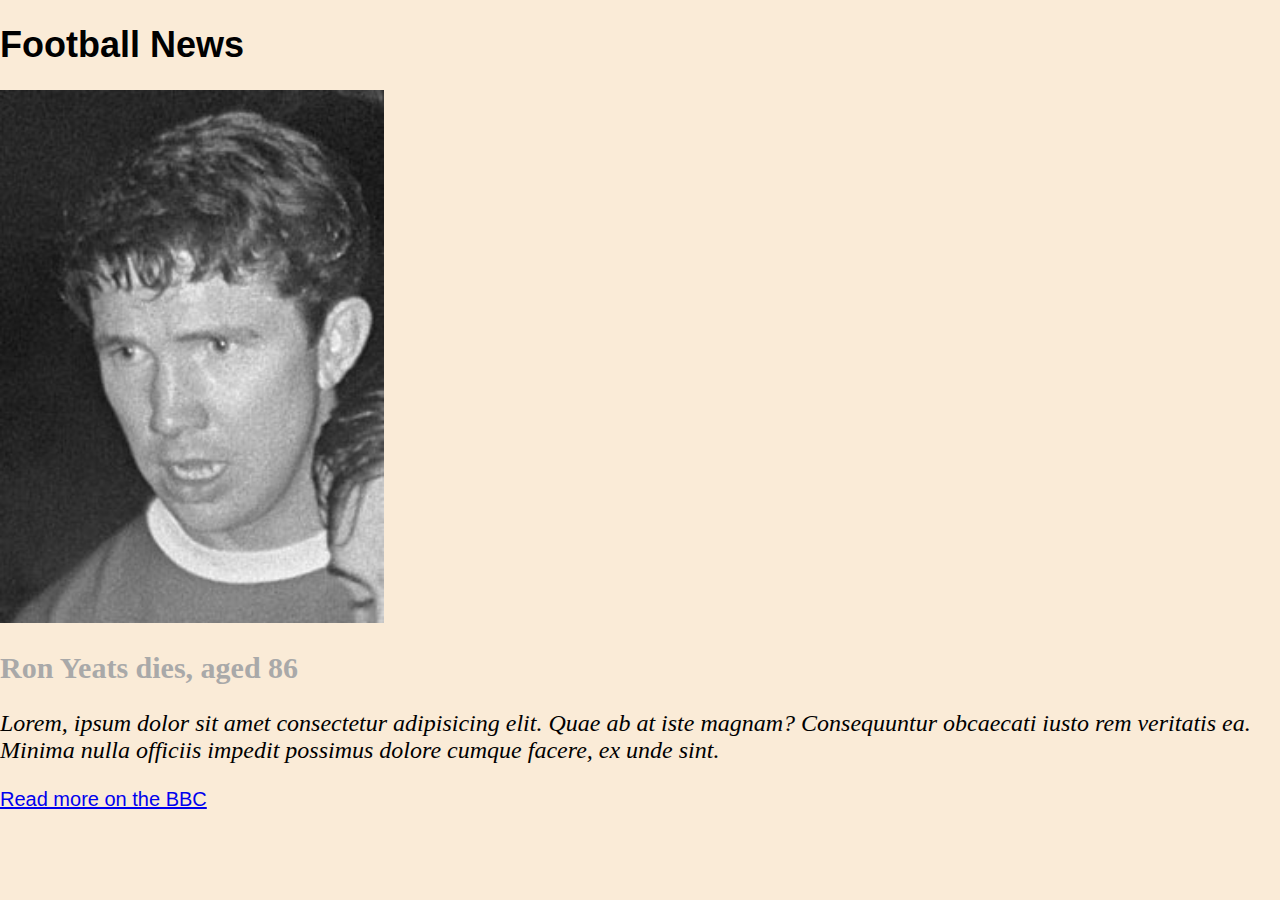
<file: week-1/day-1/activities/activity-1/index.html>
<!DOCTYPE html>
<html lang="en">
<head>
  <meta charset="UTF-8">
  <meta name="viewport" content="width=device-width, initial-scale=1.0">
  <title>Activity 1</title>
  <link rel="stylesheet" href="style.css">
</head>
<body>
  <h1>Football News</h1>

  <img src="./images/Ron_Yeats_1966.jpg" alt="A picture of Ron Yeats from 1966">
  
  
  <h2 class="subheading">Ron Yeats dies, aged 86</h2>
  
  <p id="lede">
    Lorem, ipsum dolor sit amet consectetur adipisicing elit. Quae ab at iste magnam? Consequuntur obcaecati iusto rem veritatis ea. Minima nulla officiis impedit possimus dolore cumque facere, ex unde sint.
  </p>
  <p>
    <a href="https://www.bbc.co.uk/sport/football/articles/c62348nw4yqo" target="_blank">Read more on the BBC</a>
  </p>
</body>
</html>
</file>
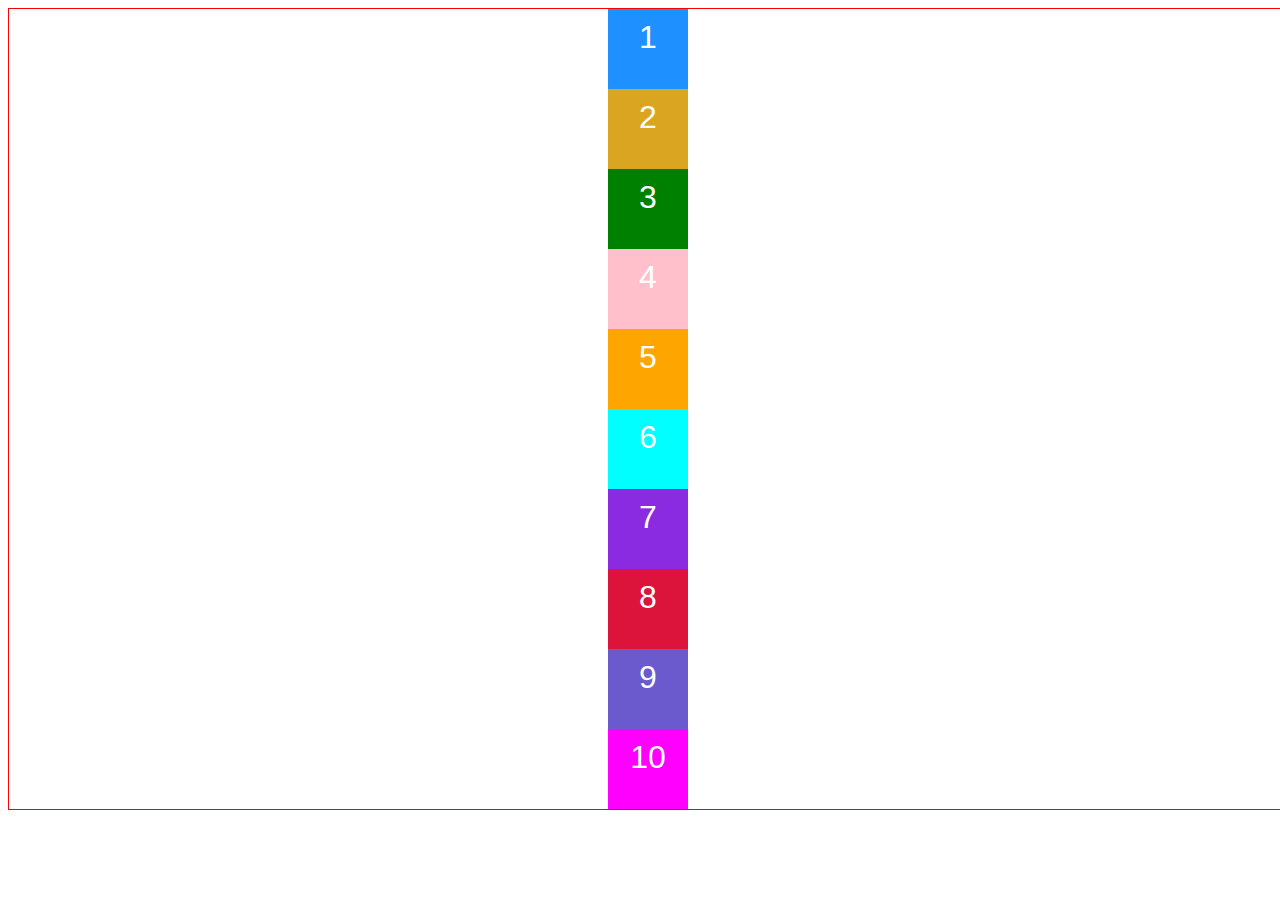
<file: week-1/day-2/activities/flexbox_demo_boxes/index.html>
<!DOCTYPE html>
<html lang="en">
<head>
  <meta charset="UTF-8">
  <meta name="viewport" content="width=device-width, initial-scale=1.0">
  <link rel="stylesheet" href="style.css">
  <title>flex boxes</title>
</head>
<body>
  <div class="container">
    <div class="box box1">1</div>
    <div class="box box2">2</div>
    <div class="box box3">3</div>
    <div class="box box4">4</div>
    <div class="box box5">5</div>
    <div class="box box6">6</div>
    <div class="box box7">7</div>
    <div class="box box8">8</div>
    <div class="box box9">9</div>
    <div class="box box10">10</div>
  </div>
</body>
</html>
</file>
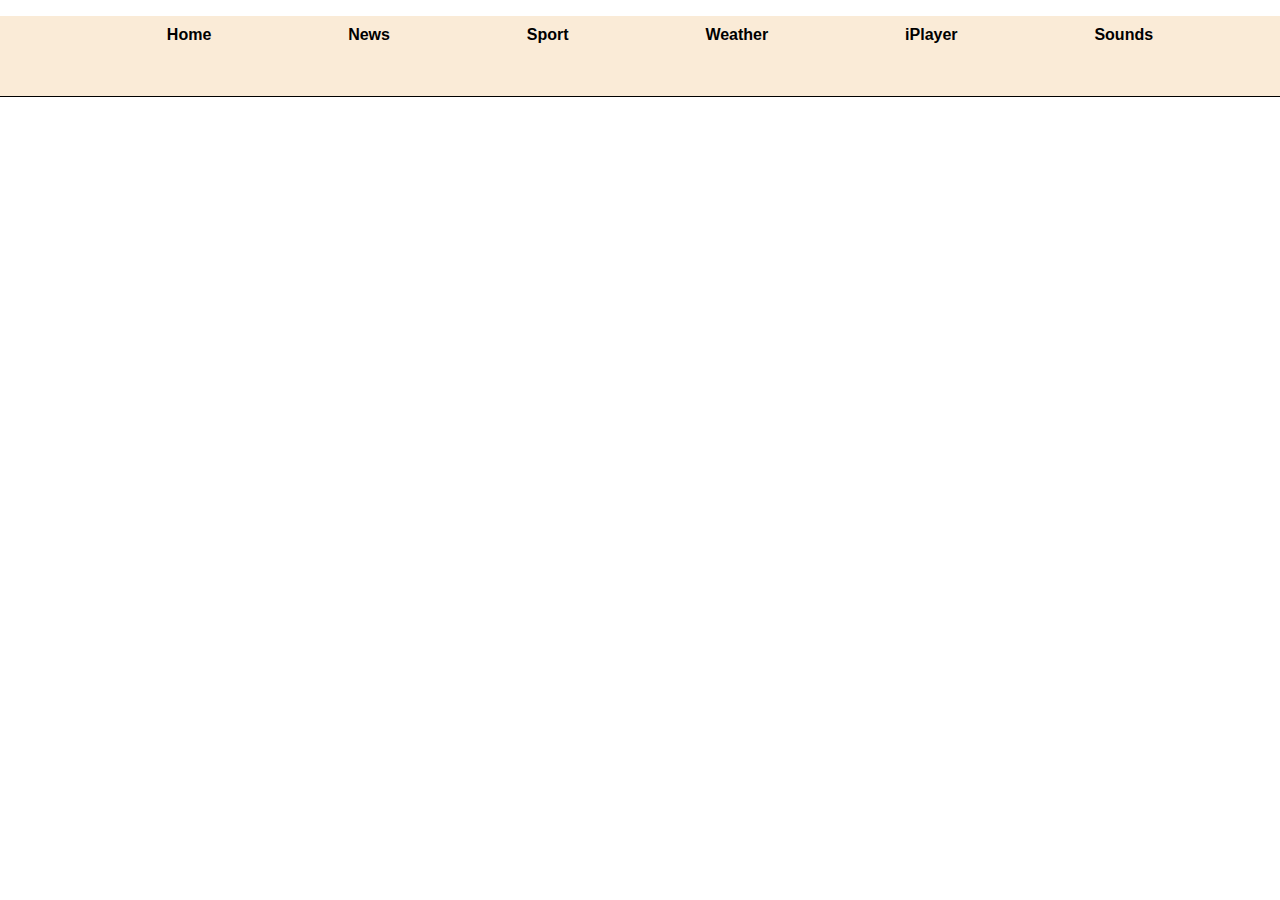
<file: week-1/day-2/activities/navbar/index.html>
<!DOCTYPE html>
<html lang="en">
<head>
  <meta charset="UTF-8">
  <meta name="viewport" content="width=device-width, initial-scale=1.0">
  <link rel="stylesheet" href="style.css">
  <title>Flexbox Demo</title>
</head>
<body>
  <div class="container">
    <ul>
      <li><a href="#">Home</a></li>
      <li><a href="#">News</a></li>
      <li><a href="#">Sport</a></li>
      <li><a href="#">Weather</a></li>
      <li><a href="#">iPlayer</a></li>
      <li><a href="#">Sounds</a></li>
    </ul>
  </div>
</body>
</html>
</file>
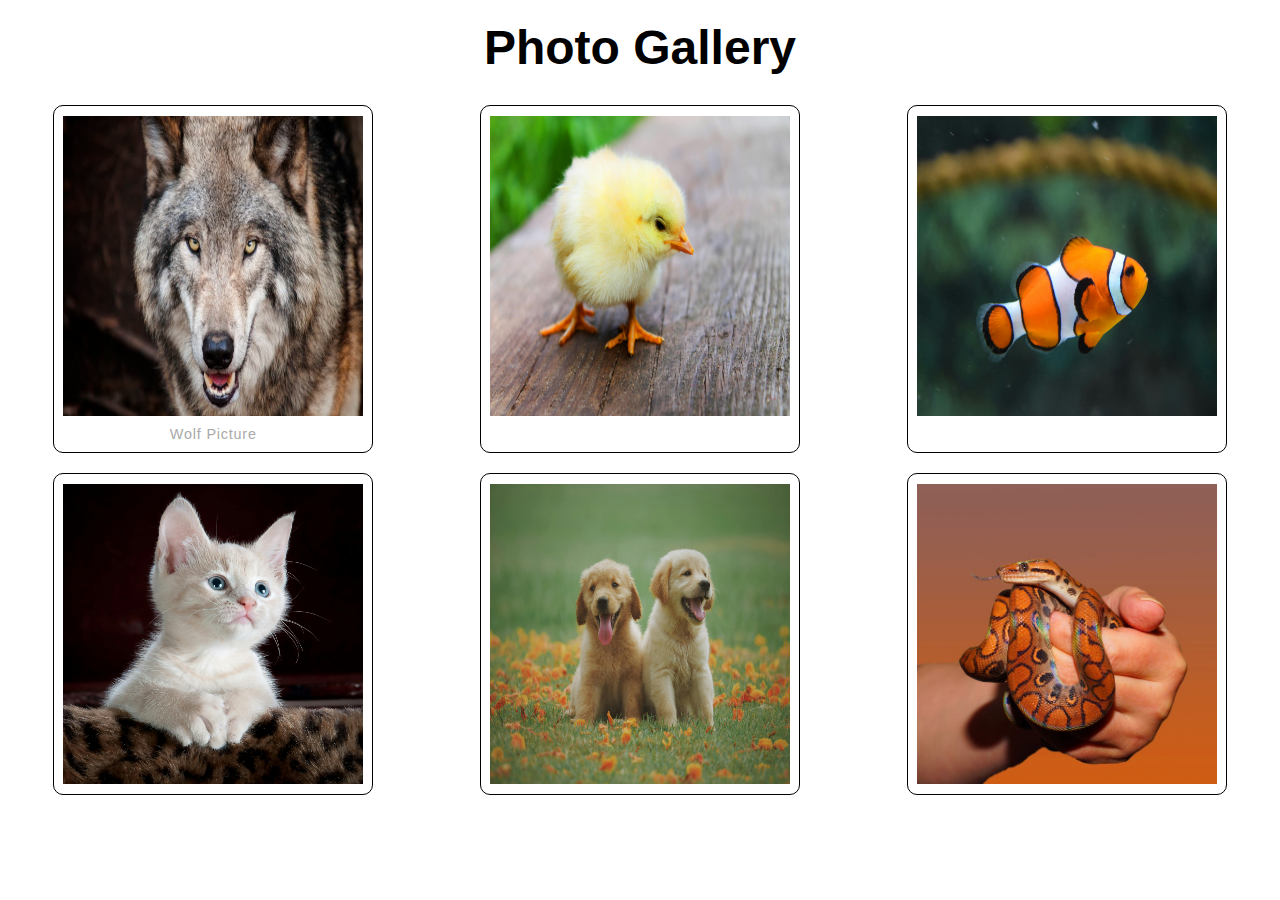
<file: week-1/day-2/activities/photo_gallery/index.html>
<!DOCTYPE html>
<html lang="en">
<head>
  <meta charset="UTF-8">
  <meta name="viewport" content="width=device-width, initial-scale=1.0">
  <link rel="stylesheet" href="style.css">
  <title>Photo Gallery</title>
</head>
<body>
  <header>
    <h1>Photo Gallery</h1>
  </header>
  <div class="container">
    
    <div class="photo"><img src="./images/wolf.jpg" alt="wolf">
    <p class="caption">Wolf Picture</p></div>
    <div class="photo"><img src="./images/chick.jpg" alt="chick"></div>
    <div class="photo"><img src="./images/fish.jpg" alt="fish"></div>
    <div class="photo"><img src="./images/kitten.jpg" alt="kitten"></div>
    <div class="photo"><img src="./images/puppies.jpg" alt="puppies"></div>
    <div class="photo"><img src="./images/snake.jpg" alt=""></div>
  </div>
</body>
</html>
</file>
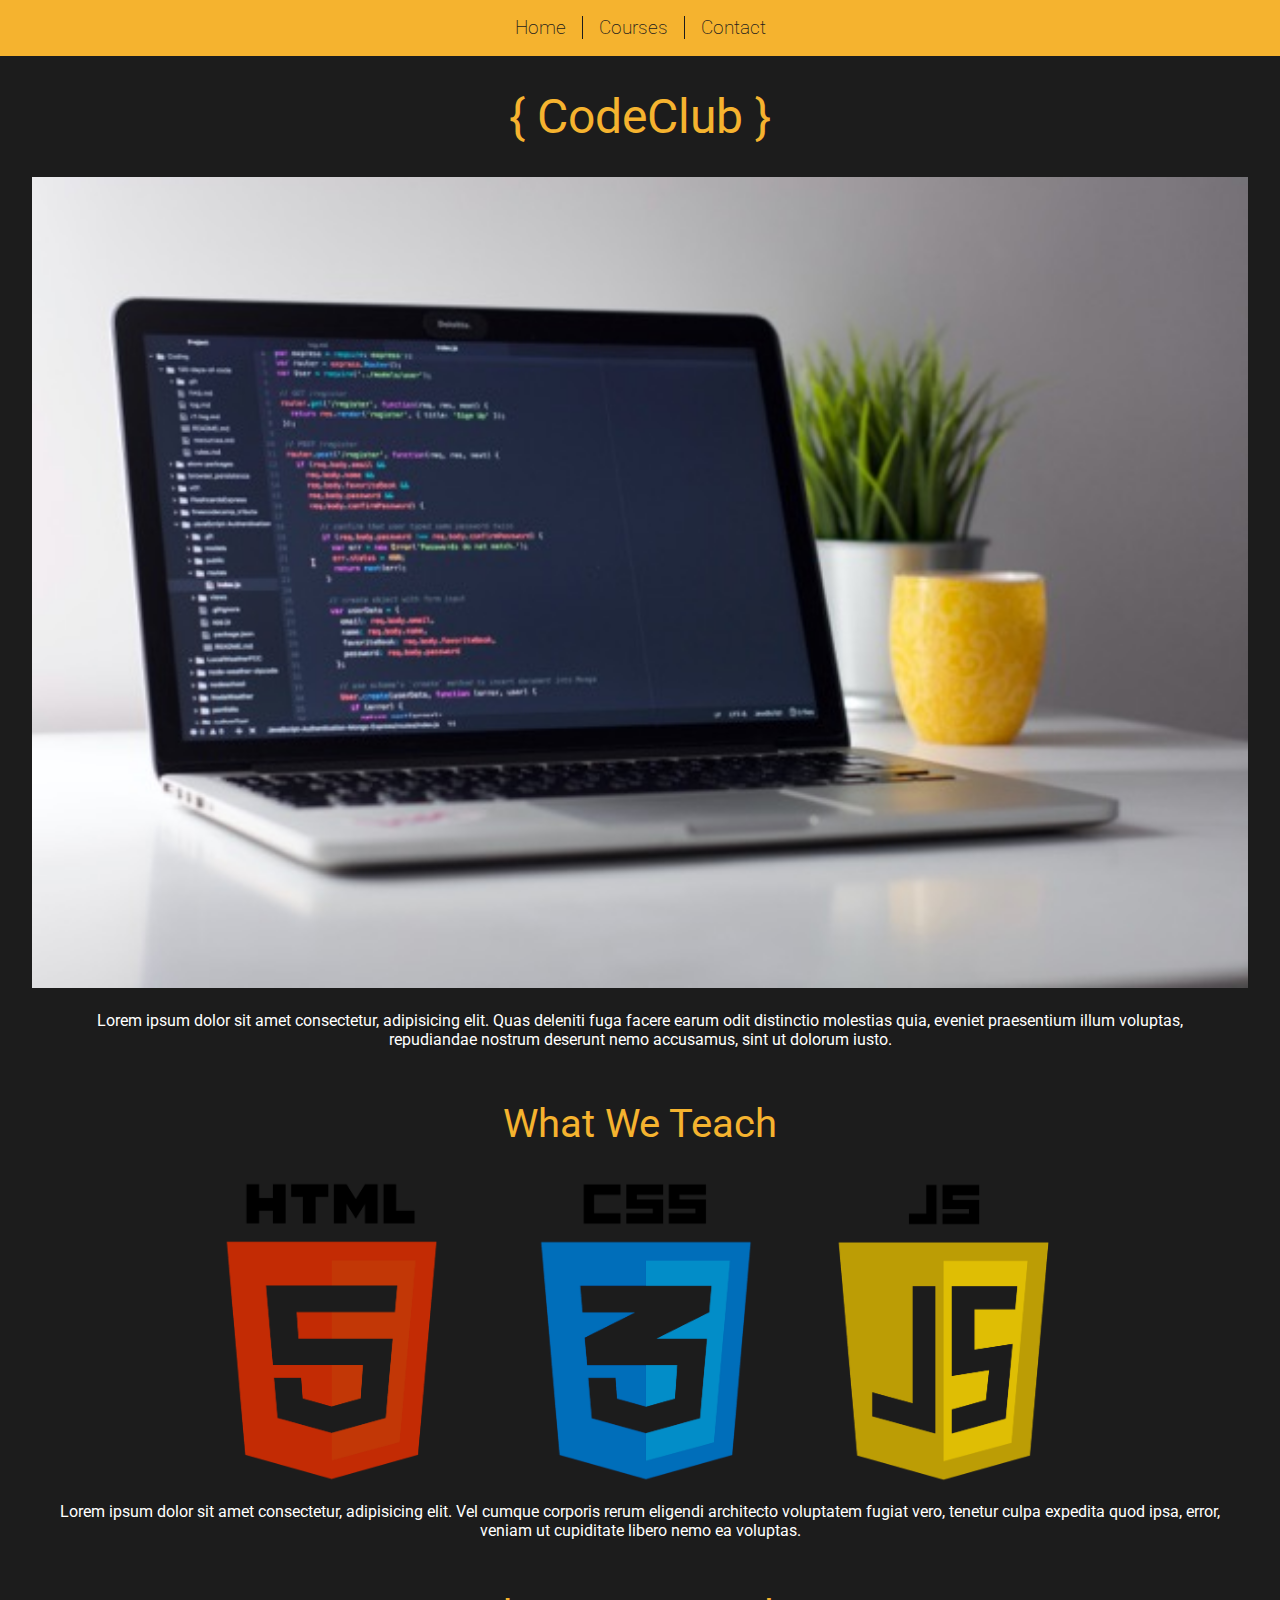
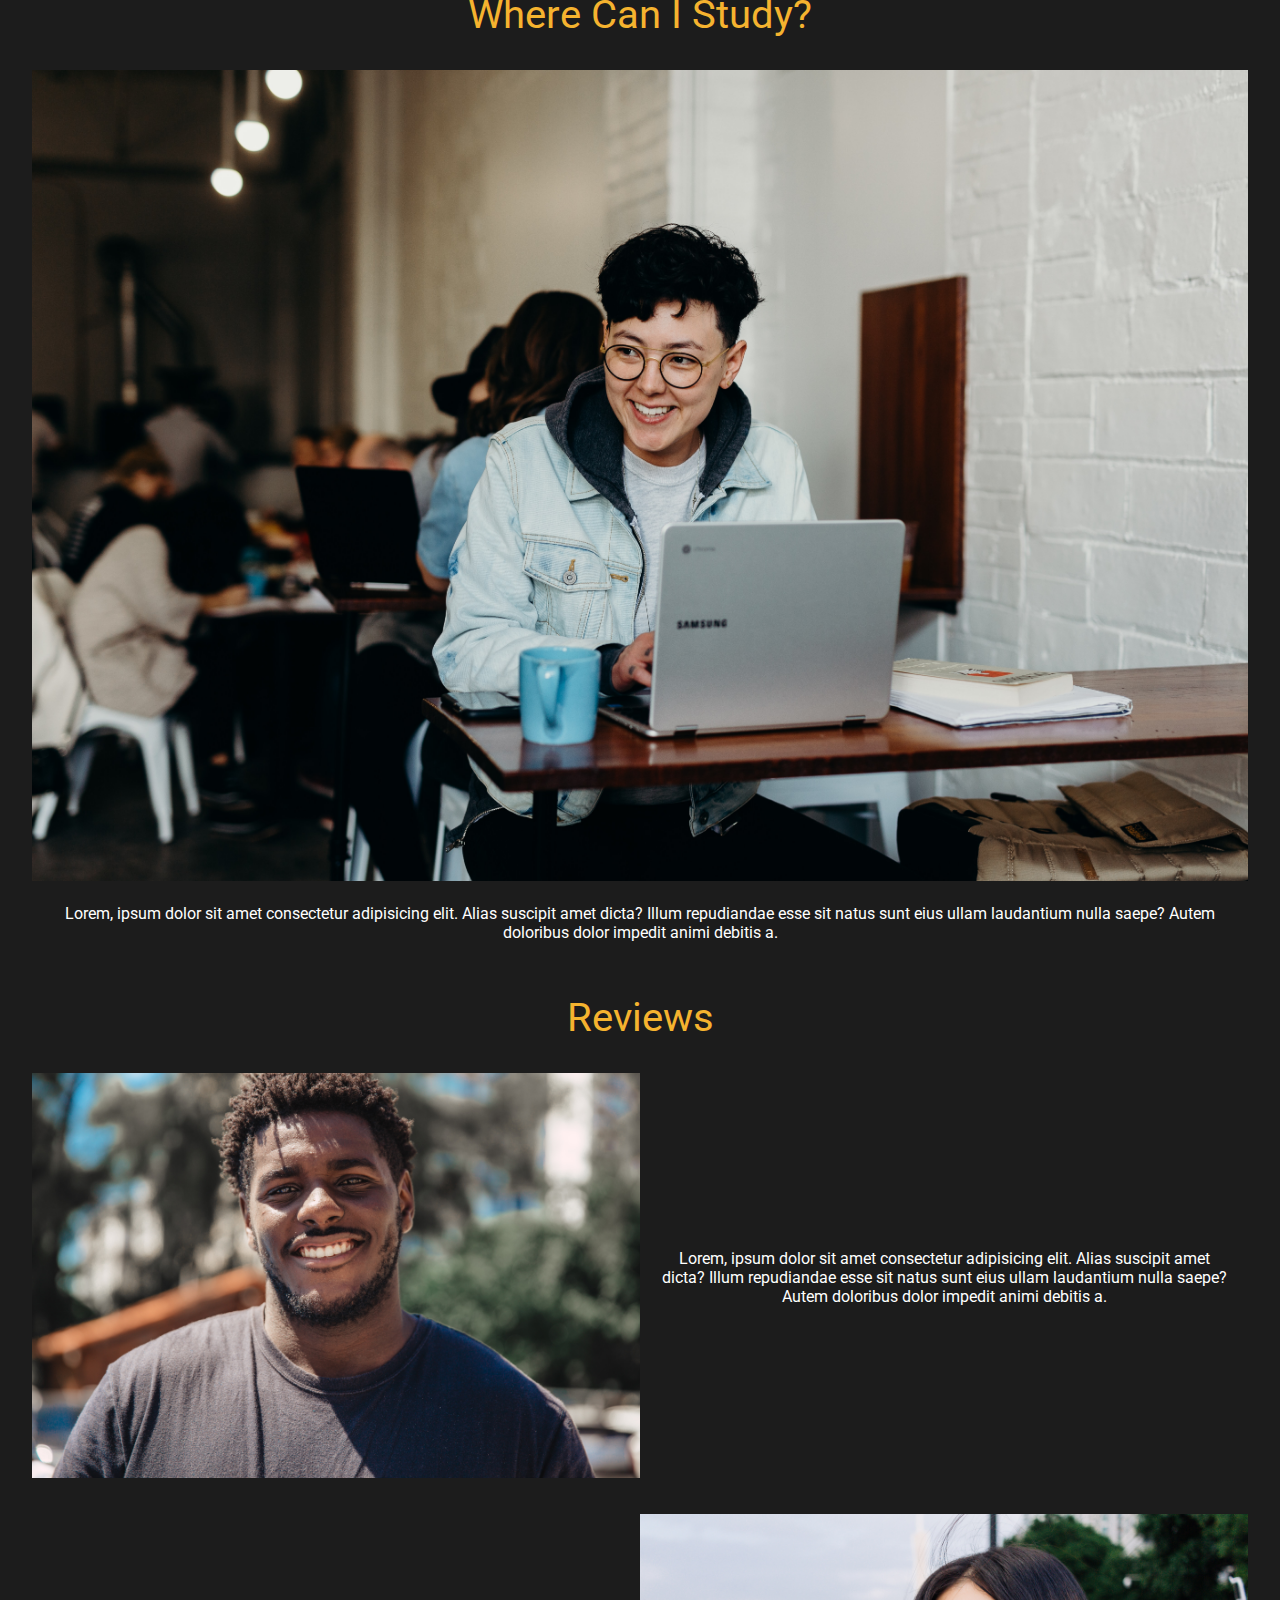
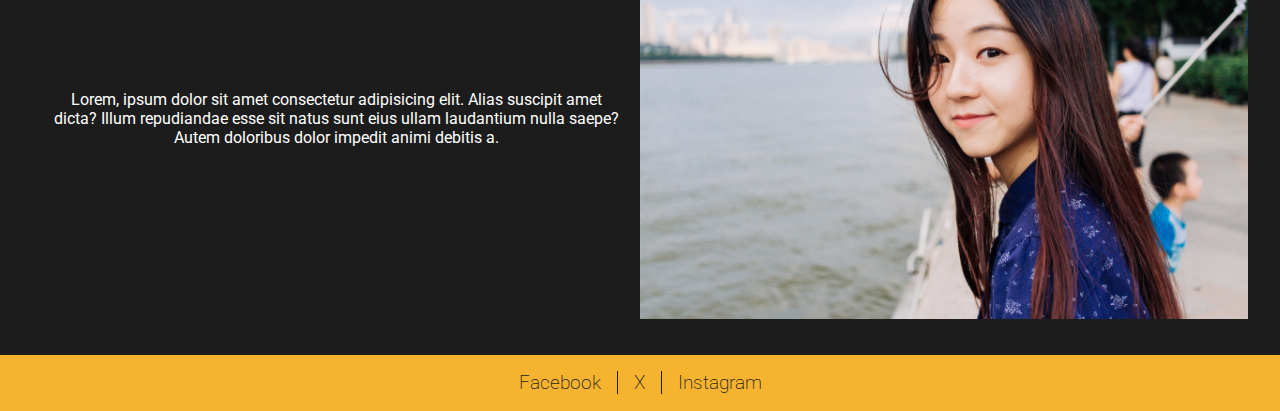
<file: week-1/day-3/activities/mini-website/index.html>
<!DOCTYPE html>
<html lang="en">
<head>
  <meta charset="UTF-8">
  <meta name="viewport" content="width=device-width, initial-scale=1.0">
  <link rel="preconnect" href="https://fonts.googleapis.com">
  <link rel="preconnect" href="https://fonts.gstatic.com" crossorigin>
  <link href="https://fonts.googleapis.com/css2?family=Roboto:ital,wght@0,100;0,300;0,400;0,500;0,700;0,900;1,100;1,300;1,400;1,500;1,700;1,900&display=swap" rel="stylesheet">
  <link rel="stylesheet" href="style.css">
  <title>Mini Web Project</title>
</head>
<body>
  <div class="wrapper">
    <header>
      <nav class="navbar">
        <ul>
          <li><a href="#">Home</a></li>
          <li><a href="#">Courses</a></li>
          <li><a href="#">Contact</a></li>
        </ul>
      </nav>
      <h1>{ CodeClub }</h1>
    </header>
    <section id="what">
      <div class="photo">
        <img 
          srcset="./images/laptop-s.jpg 300w,
        ./images/laptop-m.jpg 600w" 
        alt="a laptop">
      </div>
      <p>Lorem ipsum dolor sit amet consectetur, adipisicing elit. Quas deleniti fuga facere earum odit distinctio molestias quia, eveniet praesentium illum voluptas, repudiandae nostrum deserunt nemo accusamus, sint ut dolorum iusto.</p>
      <h2>what we teach</h2>
      <div class="logos">
        <img src="./images/image2.png" alt="html5-logo">
        <img src="./images/image3.png" alt="css3-logo">
        <img src="./images/image4.png" alt="javascript-logo">
      </div>
      <p>Lorem ipsum dolor sit amet consectetur, adipisicing elit. Vel cumque corporis rerum eligendi architecto voluptatem fugiat vero, tenetur culpa expedita quod ipsa, error, veniam ut cupiditate libero nemo ea voluptas.</p>
    </section>
    <section id="where">
      <h2>where can i study?</h2>
      <div class="photo">
        <img src="./images/image5.jpg" alt="student">
      </div>
      <p>Lorem, ipsum dolor sit amet consectetur adipisicing elit. Alias suscipit amet dicta? Illum repudiandae esse sit natus sunt eius ullam laudantium nulla saepe? Autem doloribus dolor impedit animi debitis a.</p>
    </section>
    <section id="reviews">
      <h2>reviews</h2>
      <div class="review-1">
        <div class="photo">
          <img src="./images/image6.jpg" alt="reviewee">
        </div>
        <div class="review">
          <p>Lorem, ipsum dolor sit amet consectetur adipisicing elit. Alias suscipit amet dicta? Illum repudiandae esse sit natus sunt eius ullam laudantium nulla saepe? Autem doloribus dolor impedit animi debitis a.</p>
        </div>
      </div>
      <div class="review-2">
        <div class="photo">
          <img src="" alt="reviewee" srcset="./images/image7.jpg">
        </div>
        <div class="review">
          <p>Lorem, ipsum dolor sit amet consectetur adipisicing elit. Alias suscipit amet dicta? Illum repudiandae esse sit natus sunt eius ullam laudantium nulla saepe? Autem doloribus dolor impedit animi debitis a.</p>
        </div>
      </div>
    </section>
  </div>
  
</body>
<footer>
  <nav class="navbar">
    <ul>
      <li><a href="#">Facebook</a></li>
      <li><a href="#">X</a></li>
      <li><a href="#">Instagram</a></li>
    </ul>
  </nav>
</footer>
</html>
</file>
<file: week-1/day-1/activities/activity-1/style.css>
body {
  background-color: antiquewhite;
  font-family: sans-serif;
  margin: 0;
}

h1 {
  font-size: 36px;
}

.subheading {
  color: darkgray;
  font-family: serif;
  font-size: 30px;
}

p {
  font-size: 20px;
}

#lede {
  color: black;
  font-size: 24px;
  font-family: serif;
  font-style: italic;
}

img {
  width: 30%;
}
</file>
<file: week-1/day-2/activities/flexbox_demo_boxes/style.css>
* {
  box-sizing: border-box;
  font-family: sans-serif;
}

.container {
  border: 1px solid red;
  width: 100vw;
  display: flex;
  flex-direction: column;
  align-items: center;
}

.box {
  display: flex;
  justify-content: center;
  color: white;
  font-size: 32px;
  padding: 10px;
  width: 80px;
  height: 80px;
}

.box1 {background-color: dodgerblue;}
.box2 {background-color: goldenrod;}
.box3 {background-color: green;}
.box4 {background-color: pink;}
.box5 {background-color: orange;}
.box6 {background-color: aqua;}
.box7 {background-color: blueviolet;}
.box8 {background-color: crimson;}
.box9 {background-color: slateblue;}
.box10 {background-color: fuchsia;}
</file>
<file: week-1/day-2/activities/navbar/style.css>
body {
  font-family: sans-serif;
  margin: 0;
}

.container {
  padding: 0;
  margin: 0;
  height: 80px;
  background-color: antiquewhite;
  border-bottom: 1px solid black;
}

ul {
  display: flex;
  justify-content: space-evenly;
  list-style: none;
}

li {
  padding: 10px;
}

a {
  color: black;
  text-decoration: none;
  font-weight: bold;
}

a:hover {
  text-decoration: underline;
}
</file>
<file: week-1/day-2/activities/photo_gallery/style.css>
* {
  margin: 0;
  padding: 0;
  box-sizing: border-box;
  font-size: 16px;
  font-family: sans-serif;
}

header {
  margin: 20px;
  display: flex;
  justify-content: center;
}

h1 {
  font-size: 3em;
}

.container {
  display: flex;
  flex-direction: row;
  flex-wrap: wrap;
  justify-content: space-around;
}

.photo {
  display: flex;
  flex-direction: column;
  align-items: center;
  border: 1px solid black;
  border-radius: 10px;
  width: 320px;
  padding: 10px;
  margin: 10px;
}

img {
  width: 300px;
  height: 300px;
}

.caption {
  margin-top: 10px;
  font-size: 0.9em;
  letter-spacing: 0.05rem;
  color: darkgray;
}
</file>
<file: week-1/day-3/activities/mini-website/style.css>
* {
  border: none;
  box-sizing: border-box;
  margin: 0;
  padding: 0;
  font-family: "Roboto", sans-serif;
  font-size: 16px;
  font-weight: 400;
  font-style: normal;
  list-style: none;
}

body {
  color: white;
  background-color: #1c1c1c;
}

.wrapper {
  margin: 0 auto;
  display: flex;
  flex-direction: column;
  justify-content: center;
}

nav {
  background-color: #f5b32f;
  height: 40px;
  padding: 1em 0 2.5em 0;
}

nav > ul {
  display: flex;
  flex-direction: row;
  justify-content: center;
}

nav > ul > li { 
  border-right: 1px solid #1c1c1c;
  padding: 0 1em;
}

nav > ul > li:last-child { 
  border: none;
}

nav > ul > li > a {
  color: #1c1c1c;
  text-decoration: none;
  font-weight: 200;
  font-size: 1.2rem;
}

h1, h2, h3, h4, h5, h6 {
  color: #f5b32f;
}

h1 {
  font-size: 3em;
  text-align: center;
  text-transform: capitalize;
  margin: 2rem 0 2rem 0;
}

h2 {
  font-size: 2.5em;
  margin: 2rem 0 2rem 0;
  text-align: center;
  text-transform: capitalize;
}

section {
  display: flex;
  flex-direction: column;
  align-items: center;
  margin: 0 2rem 0 2rem;
}

.photo > img {
  height: auto;
  max-width: 100%;
}

p {
  padding: 1.2rem;
  text-align: center;
}

.logos {
  display: flex;
  flex-direction: row;
  justify-content: center;
}

.logos > img {
  width: 25%;
}

section#reviews {
  margin: 0 2rem 2rem 2rem;
}

.review-1 {
  display: flex;
  align-items: center;
}

.review-2 {
  display: flex;
  flex-direction: row-reverse;
  align-items: center;
  margin-top: 2rem;
}

.review {
  min-width: 50%;
}
</file>
